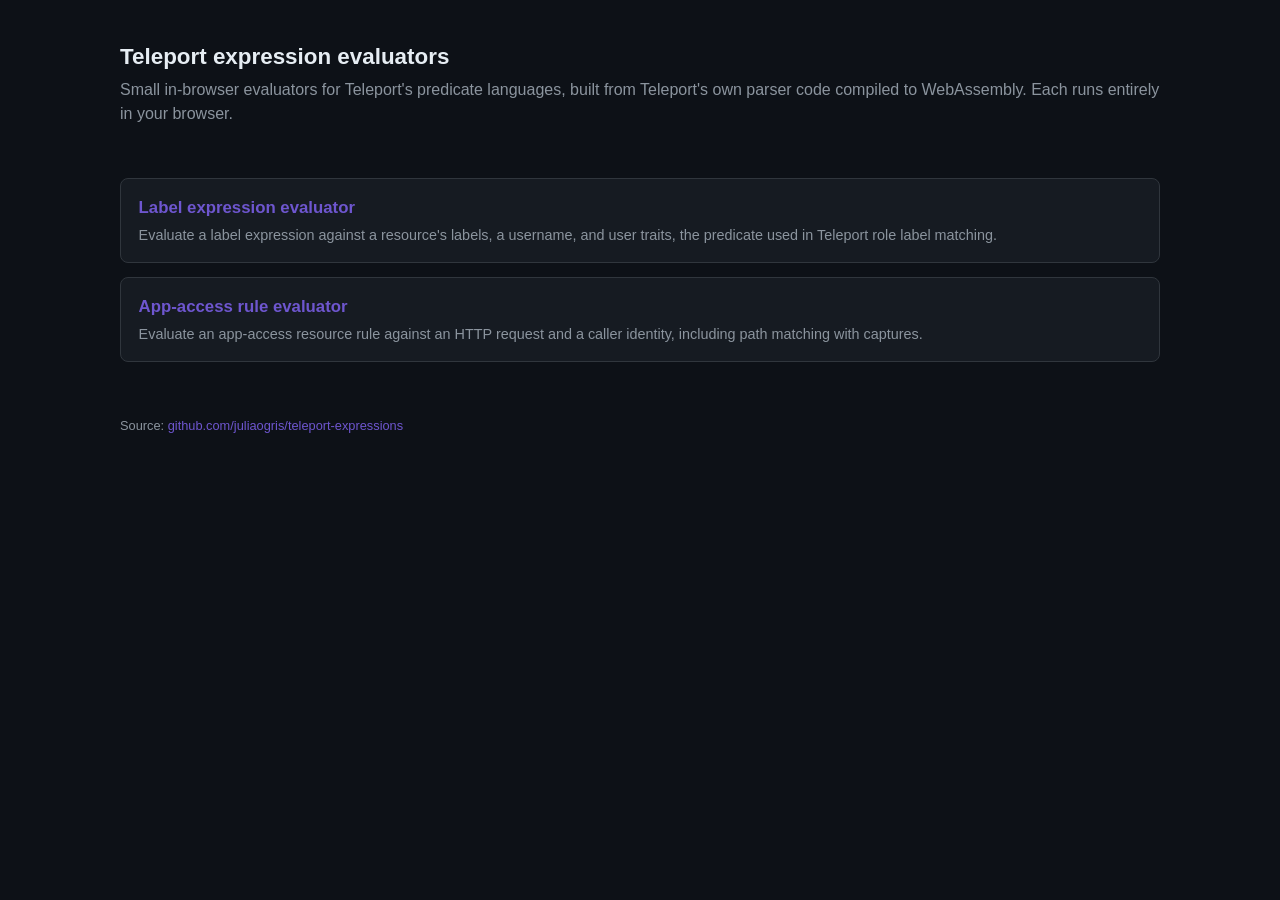
<file: web/index.html>
<!DOCTYPE html>
<html lang="en">
<head>
<meta charset="utf-8">
<meta name="viewport" content="width=device-width, initial-scale=1">
<title>Teleport expression evaluators</title>
<link rel="icon" type="image/png" href="favicon.png">
<link rel="stylesheet" href="style.css">
</head>
<body>
<main>
  <h1>Teleport expression evaluators</h1>
  <p class="lede">
    Small in-browser evaluators for Teleport's predicate languages, built from
    Teleport's own parser code compiled to WebAssembly. Each runs entirely in
    your browser.
  </p>

  <ul class="toc">
    <li>
      <a href="labels/">Label expression evaluator</a>
      <p>
        Evaluate a label expression against a resource's labels, a username,
        and user traits, the predicate used in Teleport role label matching.
      </p>
    </li>
    <li>
      <a href="app-access/">App-access rule evaluator</a>
      <p>
        Evaluate an app-access resource rule against an HTTP request and a
        caller identity, including path matching with captures.
      </p>
    </li>
  </ul>

  <footer>
    Source:
    <a href="https://github.com/juliaogris/teleport-expressions">github.com/juliaogris/teleport-expressions</a>
  </footer>
</main>
</body>
</html>
</file>
<file: web/style.css>
:root {
  --bg: #0d1117;
  --panel: #161b22;
  --border: #30363d;
  --text: #e6edf3;
  --muted: #8b949e;
  --accent: #6e56cf;
  --ok: #3fb950;
  --err: #f85149;
  --mono: ui-monospace, SFMono-Regular, "SF Mono", Menlo, monospace;
}
* { box-sizing: border-box; }
body {
  margin: 0;
  background: var(--bg);
  color: var(--text);
  font-family: -apple-system, BlinkMacSystemFont, "Segoe UI", sans-serif;
  line-height: 1.5;
}
main {
  max-width: 820px;
  margin: 0 auto;
  padding: 2.5rem 1.25rem 4rem;
}
h1 { font-size: 1.4rem; margin: 0 0 0.25rem; }
h1 a { color: inherit; text-decoration: none; }
h1 a:hover { color: var(--accent); }
p.lede { color: var(--muted); margin: 0 0 1.75rem; }
footer a, .toc a { color: var(--accent); text-decoration: none; }
.toc a:hover { text-decoration: underline; }
label {
  display: block;
  font-weight: 600;
  margin: 0 0 0.4rem;
  font-size: 0.9rem;
}
label .hint { font-weight: 400; color: var(--muted); }
.field { margin-bottom: 1.25rem; }
textarea, input[type=text] {
  width: 100%;
  background: var(--panel);
  color: var(--text);
  border: 1px solid var(--border);
  border-radius: 8px;
  padding: 0.7rem 0.85rem;
  font-family: var(--mono);
  font-size: 0.9rem;
  resize: vertical;
}
textarea:focus, input:focus { outline: none; border-color: var(--accent); }
#expr { min-height: 6rem; }
#rule { min-height: 22rem; }
#input { min-height: 10rem; }

/* Syntax-highlight overlay: a transparent textarea layered over a <pre> that
   mirrors its text with colored tokens. The single visible border lives on the
   wrapper, and both children are borderless and transparent, so there is no
   second, misaligned border and the characters line up exactly. */
.editor {
  position: relative;
  border: 1px solid var(--border);
  border-radius: 8px;
  background: var(--panel);
}
.editor:focus-within { border-color: var(--accent); }
.editor > textarea,
.editor > .editor-hl {
  margin: 0;
  width: 100%;
  box-sizing: border-box;
  font-family: var(--mono);
  font-size: 0.9rem;
  line-height: 1.5;
  padding: 0.7rem 0.85rem;
  border: 0;
  background: transparent;
  white-space: pre-wrap;
  overflow-wrap: break-word;
  word-break: normal;
  tab-size: 2;
}
.editor > .editor-hl {
  position: absolute;
  inset: 0;
  color: var(--text);
  overflow: auto;
  pointer-events: none;
  z-index: 0;
}
.editor > .editor-hl code { font: inherit; }
.editor > textarea {
  position: relative;
  z-index: 1;
  display: block;
  color: transparent;
  /* WebKit needs this explicitly, or the textarea's own text shows through on
     top of the colored layer and looks like a shadow. */
  -webkit-text-fill-color: transparent;
  caret-color: var(--text);
  resize: vertical;
}

/* Token colors, tuned for the dark theme. */
.t-str { color: #7ee787; }
.t-num { color: #79c0ff; }
.t-bool { color: #ffa657; }
.t-fn { color: #d2a8ff; }
.t-ident { color: #e6edf3; }
.t-op { color: #ff7b72; }
.t-punct { color: #8b949e; }
.t-key { color: #79c0ff; }
.t-comment { color: #8b949e; font-style: italic; }
.row { display: flex; gap: 0.6rem; align-items: center; flex-wrap: wrap; }
.controls { margin-bottom: 1.25rem; }

/* Stack the two editors, side by side once the viewport is wide enough. */
.fields { display: flex; flex-direction: column; gap: 1.25rem; }
.fields > .field { margin-bottom: 0; }
@media (min-width: 52rem) {
  /* On wide screens fit everything in the viewport with no body scroll: make
     main a full-height column and let the editors absorb the leftover space,
     so the input always matches app_resources and the result stays in view. */
  main {
    max-width: 1080px;
    height: 100vh;
    display: flex;
    flex-direction: column;
  }
  .fields { flex-direction: row; flex: 1; min-height: 0; }
  .fields > .field {
    flex: 1;
    min-width: 0;
    display: flex;
    flex-direction: column;
  }
  .fields > .field .editor { flex: 1; min-height: 0; }
  .fields > .field .editor > textarea { height: 100%; min-height: 0; }
  /* Widen the spacing between the control groups so the topic picker, example
     picker, and sugared toggle are not crowded together. */
  .controls { gap: 1.5rem; }
}

/* On very wide screens let the content keep growing, so long where clauses
   have room and stop wrapping. */
@media (min-width: 90rem) {
  main { max-width: 1320px; }
}
@media (min-width: 130rem) {
  main { max-width: 1760px; }
}

/* Mobile: reclaim vertical space and keep the heading on one line (tested at
   the 375px iPhone SE width). */
@media (max-width: 30rem) {
  main { padding: 1.5rem 1rem 3rem; }
  /* With the lede hidden, give the heading its own breathing room above the
     controls. */
  h1 { font-size: 1.1rem; margin-bottom: 1.25rem; }
  p.lede { display: none; }
  /* The field-label format hints wrap onto several lines on a narrow screen,
     and the editor content already shows the YAML format, so hide them. */
  label .hint { display: none; }
  /* Stack the controls: each picker and the sugared toggle take a full row, so
     the selects are not squashed. */
  .samples { flex: 1 1 100%; }
  .toggle { flex: 1 1 100%; }
  /* Give the picker labels a common width so the dropdowns line up in a column
     down the left edge, rather than each starting after its own label. */
  .samples label { width: 4.5rem; flex: none; }
  /* Drop the fixed widths on mobile so each select fills its row. */
  #topic-select,
  #sample-select {
    width: auto;
    flex: 1 1 auto;
    min-width: 0;
  }
  /* The actions group takes a full row of its own, with the stepper at the
     left and the Share and Evaluate buttons pushed to the right. */
  .controls .actions { flex: 1 1 100%; }
  .controls .actions #share { margin-left: auto; }
}
button {
  border: 1px solid var(--border);
  background: var(--panel);
  color: var(--text);
  border-radius: 8px;
  padding: 0.55rem 1rem;
  font-size: 0.9rem;
  cursor: pointer;
}
button:hover { border-color: var(--accent); }
button.primary {
  background: var(--accent);
  border-color: var(--accent);
  font-weight: 600;
}
button:disabled { opacity: 0.5; cursor: default; }
/* Buttons that carry an inline SVG icon line the icon up with the label. */
#evaluate, #share, #share-copy {
  display: inline-flex;
  align-items: center;
  gap: 0.45rem;
}
.btn-icon { width: 1em; height: 1em; flex: none; }
/* The copy button swaps its icon and label to a checkmark once copied, and
   sheds its button chrome so the confirmation reads as a plain green label
   rather than something still clickable. */
#share-copy .check-icon { display: none; }
#share-copy.copied .copy-icon { display: none; }
#share-copy.copied .check-icon { display: inline-flex; }
#share-copy.copied {
  background: transparent;
  border-color: transparent;
  color: var(--ok);
  cursor: default;
}
.toggle {
  margin: 0;
  font-weight: 400;
  color: var(--muted);
  font-size: 0.85rem;
  display: flex;
  align-items: center;
  gap: 0.35rem;
  cursor: pointer;
}
.toggle input { cursor: pointer; accent-color: var(--accent); }
.samples {
  display: flex;
  align-items: center;
  gap: 0.4rem;
  min-width: 0;
}
.samples label { margin: 0; font-weight: 400; color: var(--muted); font-size: 0.85rem; }
.stepper { display: flex; gap: 0.4rem; }
.stepper button { padding: 0.5rem 0.7rem; }
/* The stepper, Share, and Evaluate group together as one unit so they stay on
   one line and wrap together rather than splitting Evaluate onto its own row. */
.actions { display: flex; align-items: center; gap: 0.6rem; }
.samples select {
  background: var(--panel);
  color: var(--text);
  border: 1px solid var(--border);
  border-radius: 8px;
  padding: 0.5rem 0.6rem;
  font-size: 0.9rem;
  cursor: pointer;
  /* Fixed widths so the controls do not jump as the selected option's text
     changes length. A long option is truncated when closed and shown in full
     in the open list. */
  flex: none;
}
#topic-select { width: 11rem; }
#sample-select { width: 18rem; }
/* Push the actions group to the right edge of the row, so the pickers sit on
   the left and the stepper, Share, and Evaluate group on the right. */
.controls .actions { margin-left: auto; }
.samples select:focus { outline: none; border-color: var(--accent); }
#result {
  margin-top: 1.5rem;
  border: 1px solid var(--border);
  border-radius: 8px;
  background: var(--panel);
  padding: 1rem 1.1rem;
  font-family: var(--mono);
  font-size: 0.95rem;
  min-height: 3rem;
  white-space: pre-wrap;
  word-break: break-word;
}
#result.idle { color: var(--muted); }
#result.match { border-color: var(--ok); }
#result.nomatch { border-color: var(--err); }
#result.error { border-color: var(--err); }
.verdict { font-weight: 700; }
.verdict.match { color: var(--ok); }
.verdict.nomatch { color: var(--err); }
.verdict.error { color: var(--err); }
footer { color: var(--muted); font-size: 0.8rem; margin-top: 2.5rem; }

/* Table of contents on the index page. */
.toc { list-style: none; padding: 0; margin: 1.5rem 0 0; }
.toc li {
  border: 1px solid var(--border);
  border-radius: 8px;
  background: var(--panel);
  padding: 1rem 1.1rem;
  margin-bottom: 0.85rem;
}
.toc a { font-size: 1.05rem; font-weight: 600; }
.toc p { margin: 0.3rem 0 0; color: var(--muted); font-size: 0.9rem; }

/* Share dialog: a native <dialog> styled to match the dark panels. */
dialog.share-dialog {
  position: relative;
  background: var(--panel);
  color: var(--text);
  border: 1px solid var(--border);
  border-radius: 10px;
  padding: 1.4rem 1.5rem;
  width: min(34rem, calc(100vw - 2rem));
}
dialog.share-dialog::backdrop { background: rgba(0, 0, 0, 0.55); }
dialog.share-dialog h2 { font-size: 1.15rem; margin: 0 1.5rem 1.1rem 0; }
.share-field { margin-bottom: 1rem; }
.share-field:last-child { margin-bottom: 0; }
.share-url-row { display: flex; gap: 0.5rem; align-items: center; }
.share-url-row input { flex: 1; min-width: 0; }
.share-url-row button { flex: none; }
/* The corner close button: a borderless "×" that brightens on hover. */
.dialog-close {
  position: absolute;
  top: 0.6rem;
  right: 0.7rem;
  border: 0;
  background: transparent;
  color: var(--muted);
  font-size: 1.5rem;
  line-height: 1;
  padding: 0.1rem 0.35rem;
}
.dialog-close:hover { color: var(--text); border-color: transparent; }
</file>
